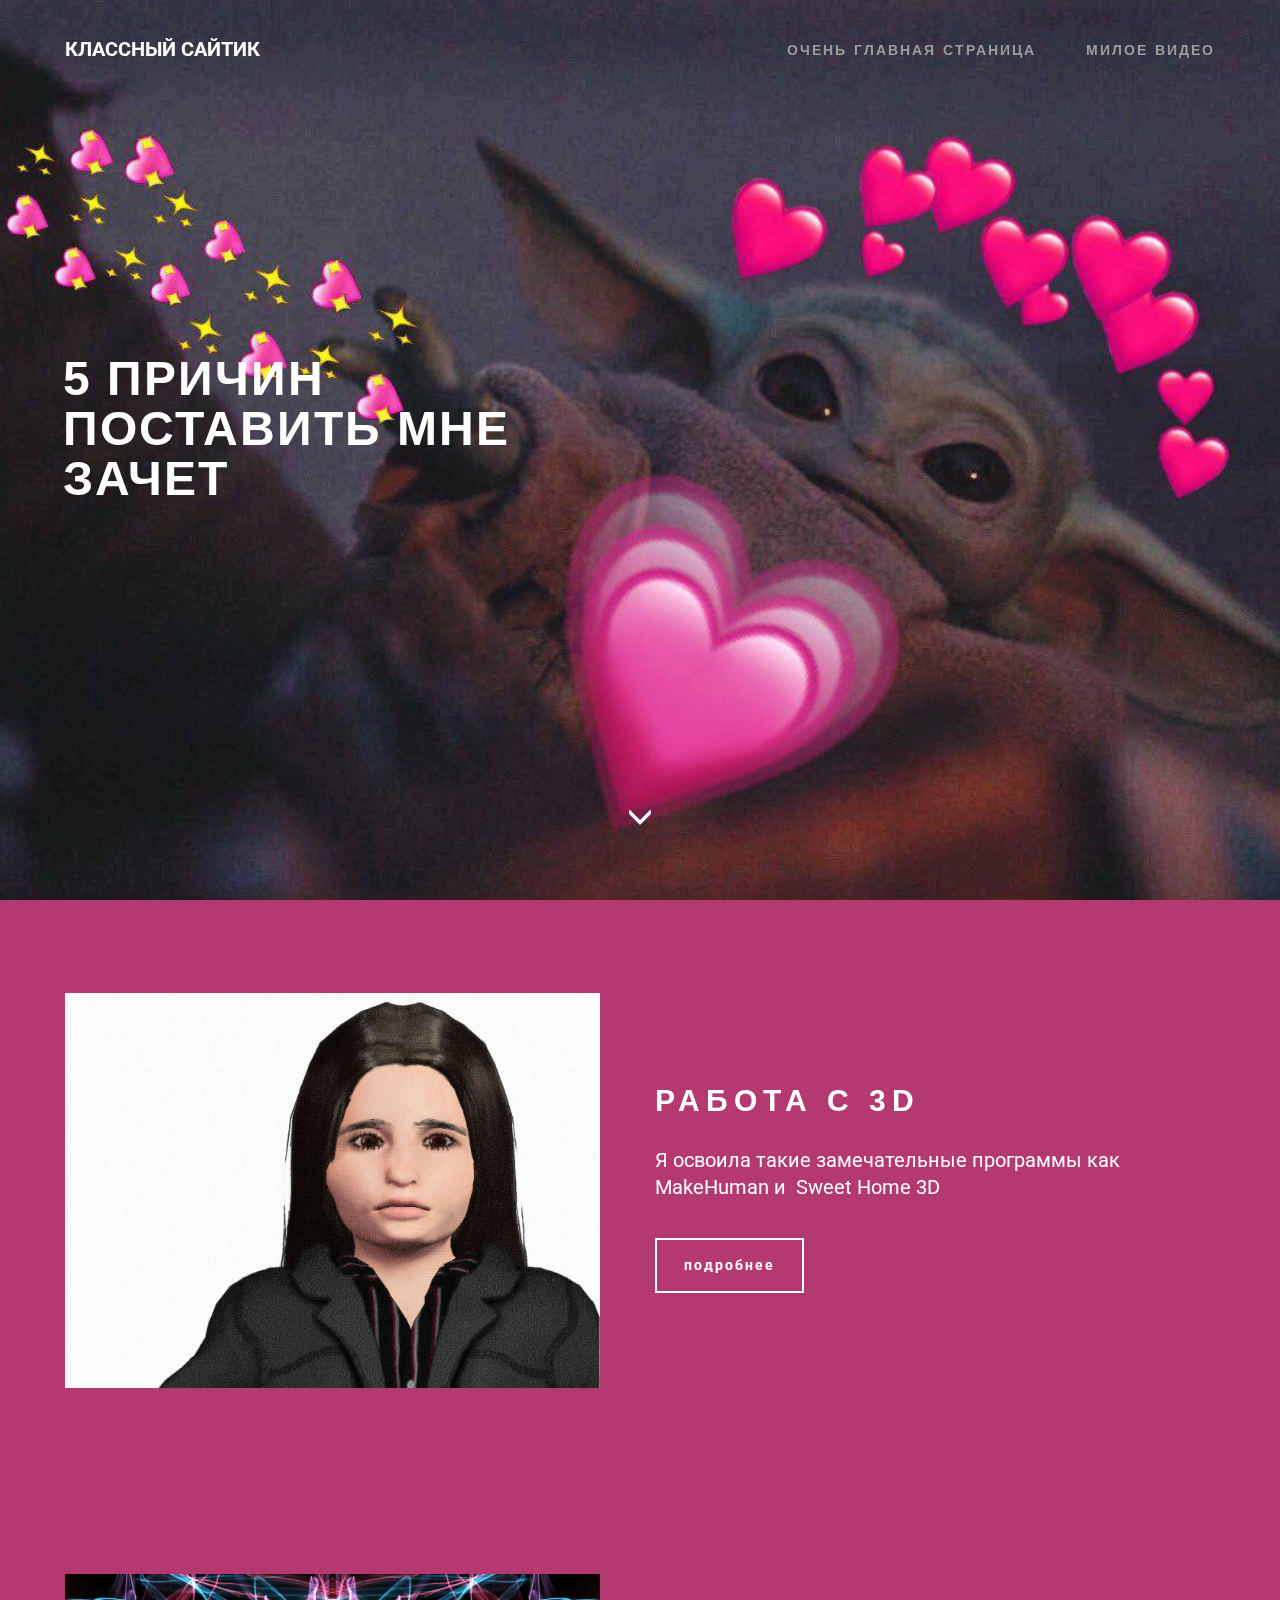
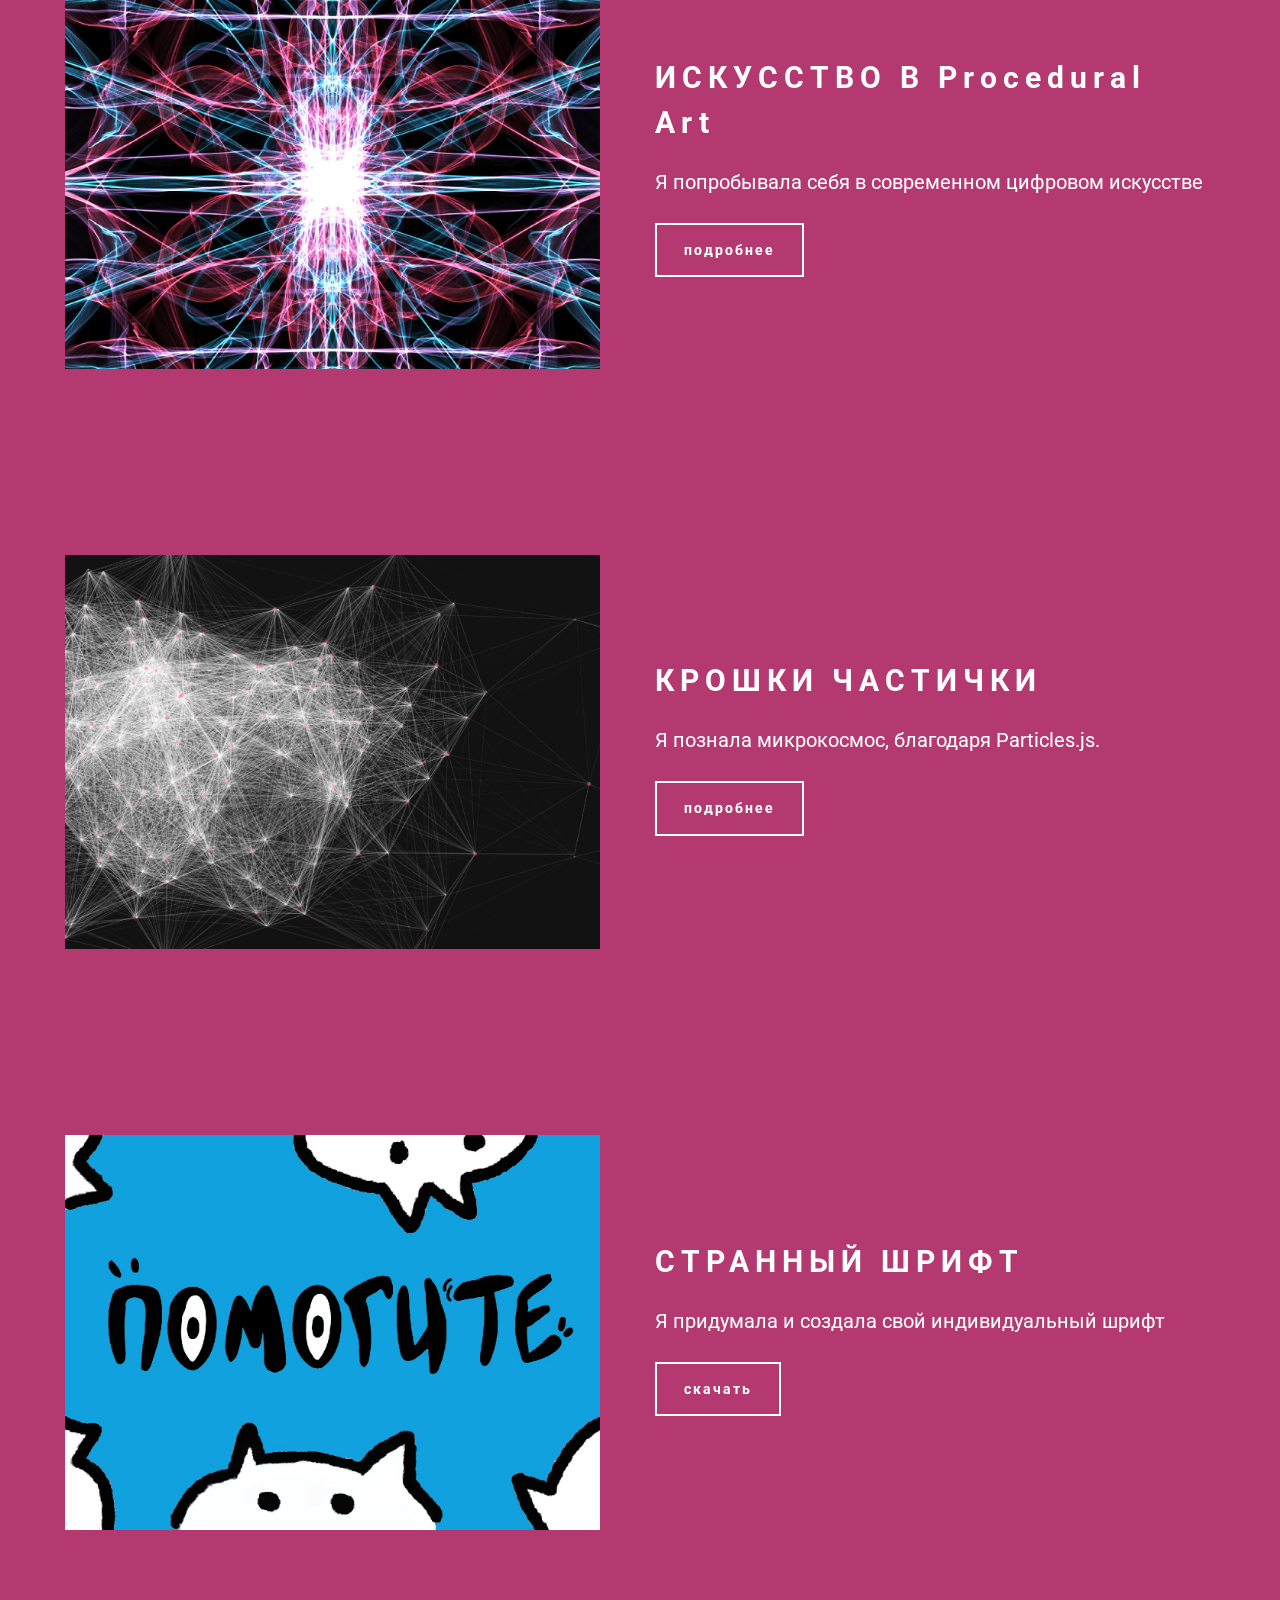
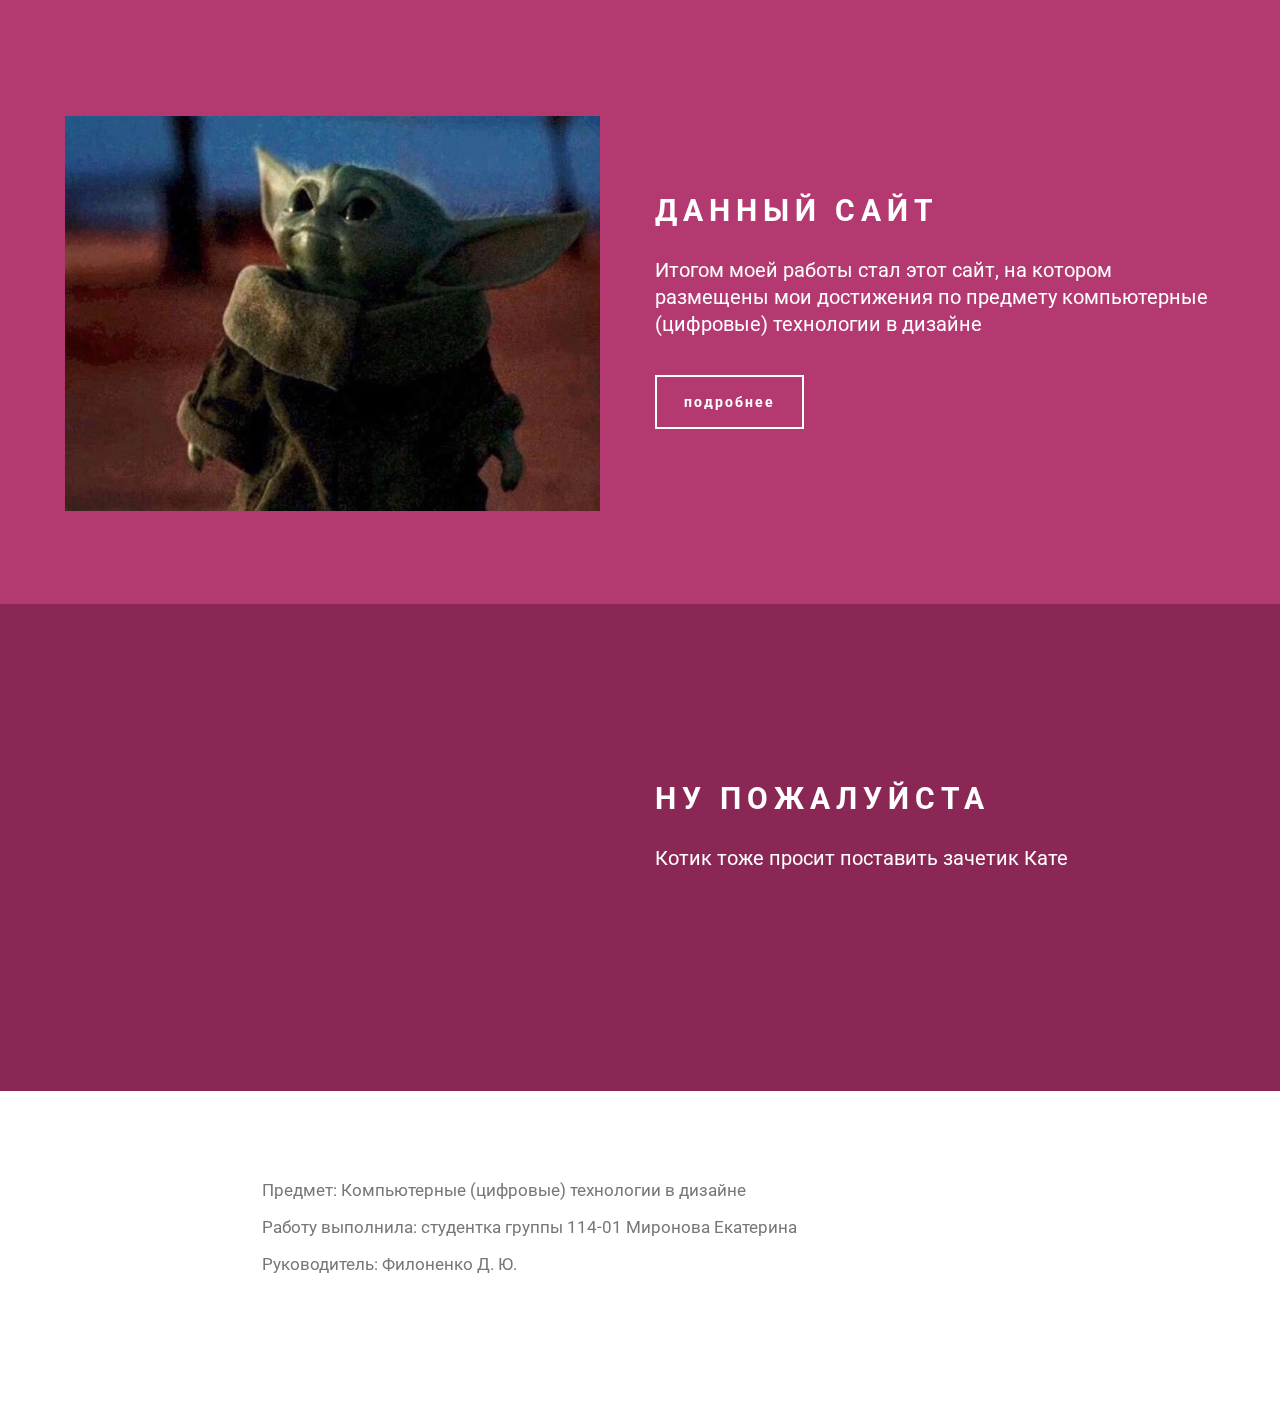
<file: index.html>
<!DOCTYPE html>
<html>
<head>
  <!-- Site made with Mobirise Website Builder v2.9.10, https://mobirise.com -->
  <meta charset="UTF-8">
  <meta http-equiv="X-UA-Compatible" content="IE=edge">
  <meta name="generator" content="Mobirise v2.9.10, mobirise.com">
  <meta name="viewport" content="width=device-width, initial-scale=1">
  <link rel="shortcut icon" href="assets/images/logo.png" type="image/x-icon">
  <meta name="description" content="">
  
  <link rel="stylesheet" href="https://fonts.googleapis.com/css?family=Roboto:700,400&amp;subset=cyrillic,latin,greek,vietnamese">
  <link rel="stylesheet" href="assets/bootstrap/css/bootstrap.min.css">
  <link rel="stylesheet" href="assets/animate.css/animate.min.css">
  <link rel="stylesheet" href="assets/mobirise/css/style.css">
  <link rel="stylesheet" href="assets/mobirise/css/mbr-additional.css" type="text/css">
  
  
  
</head>
<body>
<section class="mbr-navbar mbr-navbar--freeze mbr-navbar--absolute mbr-navbar--transparent mbr-navbar--sticky mbr-navbar--auto-collapse" id="menu-6">
    <div class="mbr-navbar__section mbr-section">
        <div class="mbr-section__container container">
            <div class="mbr-navbar__container">
                <div class="mbr-navbar__column mbr-navbar__column--s mbr-navbar__brand">
                    <span class="mbr-navbar__brand-link mbr-brand mbr-brand--inline">
                        
                        <span class="mbr-brand__name"><a class="mbr-brand__name text-white" href="https://mobirise.com">КЛАССНЫЙ САЙТИК</a></span>
                    </span>
                </div>
                <div class="mbr-navbar__hamburger mbr-hamburger"><span class="mbr-hamburger__line"></span></div>
                <div class="mbr-navbar__column mbr-navbar__menu">
                    <nav class="mbr-navbar__menu-box mbr-navbar__menu-box--inline-right">
                        <div class="mbr-navbar__column"><ul class="mbr-navbar__items mbr-navbar__items--right mbr-buttons mbr-buttons--freeze mbr-buttons--right btn-decorator mbr-buttons--active mbr-buttons--only-links"><li class="mbr-navbar__item"><a class="mbr-buttons__link btn text-gray" href="index.html">ОЧЕНЬ ГЛАВНАЯ СТРАНИЦА</a></li><li class="mbr-navbar__item"><a class="mbr-buttons__link btn text-gray" href="https://www.youtube.com/watch?v=QA-xTkbS6IM">МИЛОЕ ВИДЕО</a></li></ul></div>
                        
                    </nav>
                </div>
            </div>
        </div>
    </div>
</section>

<section class="engine"><a rel="external" href="https://mobirise.com">mobile website generator</a></section><section class="mbr-box mbr-section mbr-section--relative mbr-section--fixed-size mbr-section--full-height mbr-section--bg-adapted mbr-parallax-background mbr-after-navbar" id="header4-2" style="background-image: url(assets/images/cd37a2fb-5a26-4ac8-901f-84e68ef78af7-1920x793-4.jpg);">
    <div class="mbr-box__magnet mbr-box__magnet--sm-padding mbr-box__magnet--center-left">
        
        <div class="mbr-box__container mbr-section__container container">
            <div class="mbr-box mbr-box--stretched"><div class="mbr-box__magnet mbr-box__magnet--center-left">
                <div class="row"><div class=" col-sm-6">
                    <div class="mbr-hero animated fadeInUp">
                        <h1 class="mbr-hero__text">5 ПРИЧИН ПОСТАВИТЬ МНЕ ЗАЧЕТ</h1>
                        
                    </div>
                    
                </div></div>
            </div></div>
        </div>
        <div class="mbr-arrow mbr-arrow--floating text-center">
            <div class="mbr-section__container container">
                <a class="mbr-arrow__link" href="#msg-box4-5"><i class="glyphicon glyphicon-menu-down"></i></a>
            </div>
        </div>
    </div>
</section>

<section class="mbr-section mbr-section--relative" id="msg-box4-5" style="background-color: rgb(180, 57, 113);">
    
    <div class="mbr-section__container mbr-section__container--isolated container">
        <div class="row">
            <div class="mbr-box mbr-box--fixed mbr-box--adapted">
                <div class="mbr-box__magnet mbr-box__magnet--top-right mbr-section__left col-sm-6">
                    <figure class="mbr-figure mbr-figure--adapted mbr-figure--caption-inside-bottom mbr-figure--full-width"><img src="assets/images/1920x1416-58.jpg" class="mbr-figure__img"></figure>
                </div>
                <div class="mbr-box__magnet mbr-class-mbr-box__magnet--center-left col-sm-6 mbr-section__right">
                    <div class="mbr-section__container mbr-section__container--middle">
                        <div class="mbr-header mbr-header--auto-align mbr-header--wysiwyg">
                            <h3 class="mbr-header__text">РАБОТА С 3D</h3>
                            
                        </div>
                    </div>
                    <div class="mbr-section__container mbr-section__container--middle">
                        <div class="mbr-article mbr-article--auto-align mbr-article--wysiwyg"><p>Я освоила такие замечательные программы как MakeHuman и &nbsp;Sweet Home 3D</p></div>
                    </div>
                    <div class="mbr-section__container">
                        <div class="mbr-buttons mbr-buttons--auto-align btn-inverse"><a class="mbr-buttons__btn btn btn-lg btn-default" href="page1.html">подробнее</a>  </div>
                    </div>
                </div>
                
            </div>
        </div>
    </div>
</section>

<section class="mbr-section mbr-section--relative" id="msg-box4-14" style="background-color: rgb(180, 57, 113);">
    
    <div class="mbr-section__container mbr-section__container--isolated container">
        <div class="row">
            <div class="mbr-box mbr-box--fixed mbr-box--adapted">
                <div class="mbr-box__magnet mbr-box__magnet--top-right mbr-section__left col-sm-6">
                    <figure class="mbr-figure mbr-figure--adapted mbr-figure--caption-inside-bottom mbr-figure--full-width"><img src="assets/images/1920x1416-51.jpg" class="mbr-figure__img"></figure>
                </div>
                <div class="mbr-box__magnet mbr-class-mbr-box__magnet--center-left col-sm-6 mbr-section__right">
                    <div class="mbr-section__container mbr-section__container--middle">
                        <div class="mbr-header mbr-header--auto-align mbr-header--wysiwyg">
                            <h3 class="mbr-header__text">ИСКУССТВО В Procedural Art</h3>
                            
                        </div>
                    </div>
                    <div class="mbr-section__container mbr-section__container--middle">
                        <div class="mbr-article mbr-article--auto-align mbr-article--wysiwyg">Я попробывала себя в современном цифровом искусстве&nbsp;</div>
                    </div>
                    <div class="mbr-section__container">
                        <div class="mbr-buttons mbr-buttons--auto-align btn-inverse"><a class="mbr-buttons__btn btn btn-lg btn-default" href="page2.html">подробнее</a></div>
                    </div>
                </div>
                
            </div>
        </div>
    </div>
</section>

<section class="mbr-section mbr-section--relative" id="msg-box4-15" style="background-color: rgb(180, 57, 113);">
    
    <div class="mbr-section__container mbr-section__container--isolated container">
        <div class="row">
            <div class="mbr-box mbr-box--fixed mbr-box--adapted">
                <div class="mbr-box__magnet mbr-box__magnet--top-right mbr-section__left col-sm-6">
                    <figure class="mbr-figure mbr-figure--adapted mbr-figure--caption-inside-bottom mbr-figure--full-width"><img src="assets/images/363-1920x1416-78.jpg" class="mbr-figure__img"></figure>
                </div>
                <div class="mbr-box__magnet mbr-class-mbr-box__magnet--center-left col-sm-6 mbr-section__right">
                    <div class="mbr-section__container mbr-section__container--middle">
                        <div class="mbr-header mbr-header--auto-align mbr-header--wysiwyg">
                            <h3 class="mbr-header__text">КРОШКИ ЧАСТИЧКИ</h3>
                            
                        </div>
                    </div>
                    <div class="mbr-section__container mbr-section__container--middle">
                        <div class="mbr-article mbr-article--auto-align mbr-article--wysiwyg">Я познала микрокосмос, благодаря Particles.js.</div>
                    </div>
                    <div class="mbr-section__container">
                        <div class="mbr-buttons mbr-buttons--auto-align btn-inverse"><a class="mbr-buttons__btn btn btn-lg btn-default" href="https://mobirise.com">подробнее</a></div>
                    </div>
                </div>
                
            </div>
        </div>
    </div>
</section>

<section class="mbr-section mbr-section--relative" id="msg-box4-16" style="background-color: rgb(180, 57, 113);">
    
    <div class="mbr-section__container mbr-section__container--isolated container">
        <div class="row">
            <div class="mbr-box mbr-box--fixed mbr-box--adapted">
                <div class="mbr-box__magnet mbr-box__magnet--top-right mbr-section__left col-sm-6">
                    <figure class="mbr-figure mbr-figure--adapted mbr-figure--caption-inside-bottom mbr-figure--full-width"><img src="assets/images/464-1920x1416-81.jpg" class="mbr-figure__img"></figure>
                </div>
                <div class="mbr-box__magnet mbr-class-mbr-box__magnet--center-left col-sm-6 mbr-section__right">
                    <div class="mbr-section__container mbr-section__container--middle">
                        <div class="mbr-header mbr-header--auto-align mbr-header--wysiwyg">
                            <h3 class="mbr-header__text">СТРАННЫЙ ШРИФТ</h3>
                            
                        </div>
                    </div>
                    <div class="mbr-section__container mbr-section__container--middle">
                        <div class="mbr-article mbr-article--auto-align mbr-article--wysiwyg">Я придумала и создала свой индивидуальный шрифт</div>
                    </div>
                    <div class="mbr-section__container">
                        <div class="mbr-buttons mbr-buttons--auto-align btn-inverse"><a class="mbr-buttons__btn btn btn-lg btn-default" href="https://mobirise.com">скачать</a></div>
                    </div>
                </div>
                
            </div>
        </div>
    </div>
</section>

<section class="mbr-section mbr-section--relative" id="msg-box4-17" style="background-color: rgb(180, 57, 113);">
    
    <div class="mbr-section__container mbr-section__container--isolated container">
        <div class="row">
            <div class="mbr-box mbr-box--fixed mbr-box--adapted">
                <div class="mbr-box__magnet mbr-box__magnet--top-right mbr-section__left col-sm-6">
                    <figure class="mbr-figure mbr-figure--adapted mbr-figure--caption-inside-bottom mbr-figure--full-width"><img src="assets/images/1920x1416-18.jpg" class="mbr-figure__img"></figure>
                </div>
                <div class="mbr-box__magnet mbr-class-mbr-box__magnet--center-left col-sm-6 mbr-section__right">
                    <div class="mbr-section__container mbr-section__container--middle">
                        <div class="mbr-header mbr-header--auto-align mbr-header--wysiwyg">
                            <h3 class="mbr-header__text">ДАННЫЙ САЙТ</h3>
                            
                        </div>
                    </div>
                    <div class="mbr-section__container mbr-section__container--middle">
                        <div class="mbr-article mbr-article--auto-align mbr-article--wysiwyg"><p>Итогом моей работы стал этот сайт, на котором размещены мои достижения по предмету компьютерные (цифровые) технологии в дизайне</p></div>
                    </div>
                    <div class="mbr-section__container">
                        <div class="mbr-buttons mbr-buttons--auto-align btn-inverse"><a class="mbr-buttons__btn btn btn-lg btn-default" href="index.html">подробнее</a></div>
                    </div>
                </div>
                
            </div>
        </div>
    </div>
</section>

<section class="mbr-section mbr-section--relative" id="msg-box5-19" style="background-color: rgb(139, 39, 84);">
    
    <div class="mbr-section__container mbr-section__container--isolated container">
        <div class="row">
            <div class="mbr-box mbr-box--fixed mbr-box--adapted">
                <div class="mbr-box__magnet mbr-box__magnet--top-right mbr-section__left col-sm-6">
                    <figure class="mbr-figure mbr-figure--adapted mbr-figure--caption-inside-bottom mbr-figure--full-width"><iframe class="mbr-embedded-video" src="https://www.youtube.com/embed/QA-xTkbS6IM?rel=0&amp;autoplay=0&amp;loop=0" width="1280" height="720" frameborder="0" allowfullscreen></iframe></figure>
                </div>
                <div class="mbr-box__magnet mbr-class-mbr-box__magnet--center-left col-sm-6 mbr-section__right">
                    <div class="mbr-section__container mbr-section__container--middle">
                        <div class="mbr-header mbr-header--auto-align mbr-header--wysiwyg">
                            <h3 class="mbr-header__text">НУ ПОЖАЛУЙСТА</h3>
                            
                        </div>
                    </div>
                    <div class="mbr-section__container mbr-section__container--middle">
                        <div class="mbr-article mbr-article--auto-align mbr-article--wysiwyg"><p>Котик тоже просит поставить зачетик Кате</p></div>
                    </div>
                    
                </div>
                
            </div>
        </div>
    </div>
</section>

<section class="mbr-section" id="content1-20">
    <div class="mbr-section__container container mbr-section__container--isolated">
        <div class="row">
            <div class="mbr-article mbr-article--wysiwyg col-sm-8 col-sm-offset-2"><p>Предмет: Компьютерные (цифровые) технологии в дизайне</p><p>Работу выполнила: студентка группы 114-01 Миронова Екатерина&nbsp;</p><p>Руководитель: Филоненко Д. Ю.</p><p><br></p></div>
        </div>
    </div>
</section>


  <script src="assets/web/assets/jquery/jquery.min.js"></script>
  <script src="assets/bootstrap/js/bootstrap.min.js"></script>
  <script src="assets/smooth-scroll/SmoothScroll.js"></script>
  <script src="assets/jarallax/jarallax.js"></script>
  <script src="assets/mobirise/js/script.js"></script>
  
  
</body>
</html>
</file>
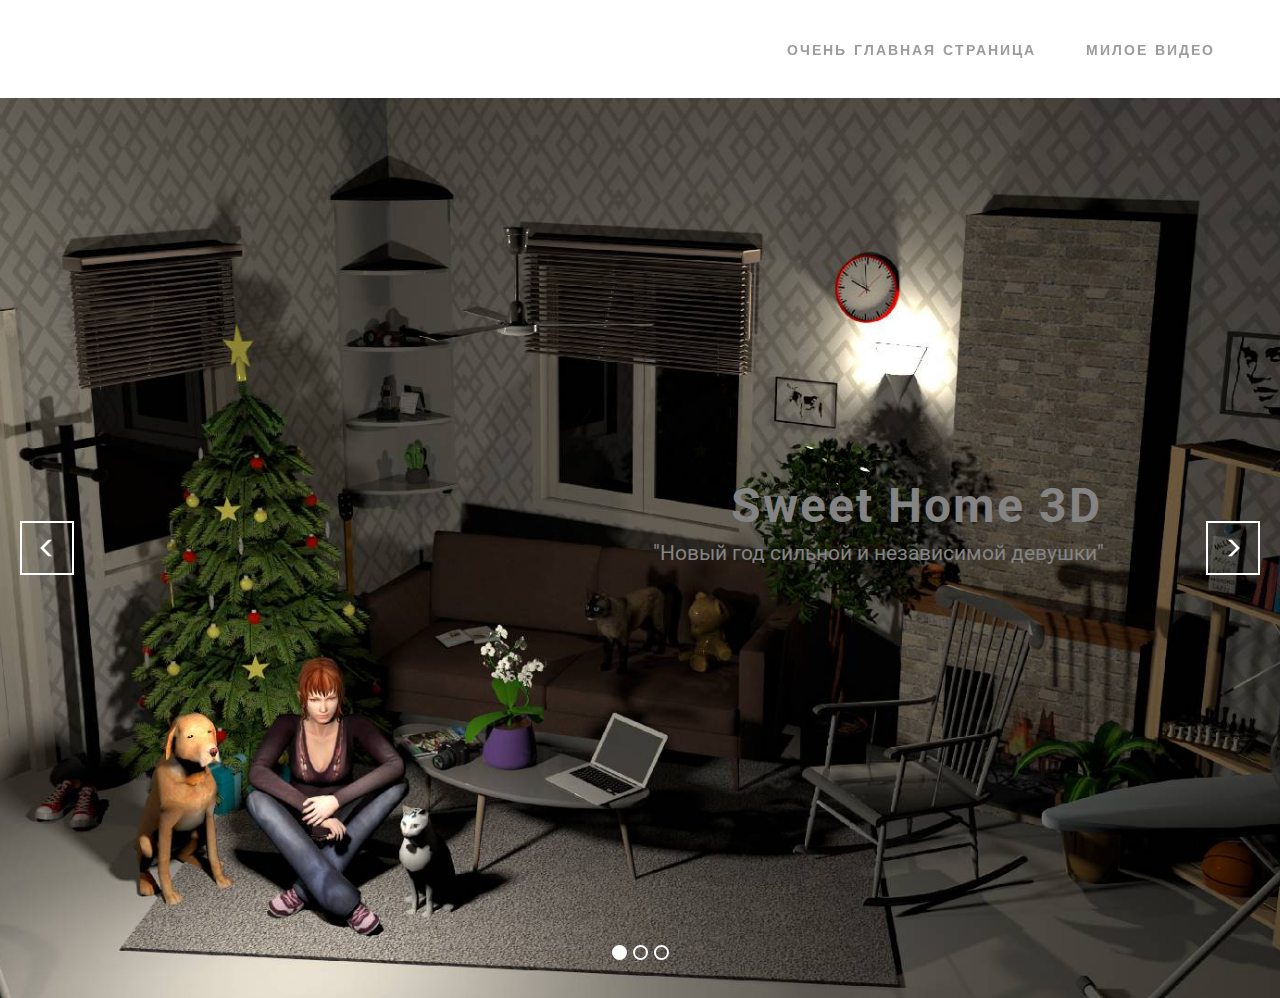
<file: page1.html>
<!DOCTYPE html>
<html>
<head>
  <!-- Site made with Mobirise Website Builder v2.9.10, https://mobirise.com -->
  <meta charset="UTF-8">
  <meta http-equiv="X-UA-Compatible" content="IE=edge">
  <meta name="generator" content="Mobirise v2.9.10, mobirise.com">
  <meta name="viewport" content="width=device-width, initial-scale=1">
  <link rel="shortcut icon" href="assets/images/logo.png" type="image/x-icon">
  <meta name="description" content="">
  
  <link rel="stylesheet" href="https://fonts.googleapis.com/css?family=Roboto:700,400&amp;subset=cyrillic,latin,greek,vietnamese">
  <link rel="stylesheet" href="assets/bootstrap/css/bootstrap.min.css">
  <link rel="stylesheet" href="assets/mobirise/css/style.css">
  <link rel="stylesheet" href="assets/mobirise-slider/style.css">
  <link rel="stylesheet" href="assets/mobirise/css/mbr-additional.css" type="text/css">
  
  
  
</head>
<body>
<section class="mbr-navbar mbr-navbar--freeze mbr-navbar--absolute mbr-navbar--transparent mbr-navbar--sticky mbr-navbar--auto-collapse" id="menu-6">
    <div class="mbr-navbar__section mbr-section">
        <div class="mbr-section__container container">
            <div class="mbr-navbar__container">
                <div class="mbr-navbar__column mbr-navbar__column--s mbr-navbar__brand">
                    <span class="mbr-navbar__brand-link mbr-brand mbr-brand--inline">
                        
                        <span class="mbr-brand__name"><a class="mbr-brand__name text-white" href="https://mobirise.com">КЛАССНЫЙ САЙТИК</a></span>
                    </span>
                </div>
                <div class="mbr-navbar__hamburger mbr-hamburger"><span class="mbr-hamburger__line"></span></div>
                <div class="mbr-navbar__column mbr-navbar__menu">
                    <nav class="mbr-navbar__menu-box mbr-navbar__menu-box--inline-right">
                        <div class="mbr-navbar__column"><ul class="mbr-navbar__items mbr-navbar__items--right mbr-buttons mbr-buttons--freeze mbr-buttons--right btn-decorator mbr-buttons--active mbr-buttons--only-links"><li class="mbr-navbar__item"><a class="mbr-buttons__link btn text-gray" href="index.html">ОЧЕНЬ ГЛАВНАЯ СТРАНИЦА</a></li><li class="mbr-navbar__item"><a class="mbr-buttons__link btn text-gray" href="https://www.youtube.com/watch?v=QA-xTkbS6IM">МИЛОЕ ВИДЕО</a></li></ul></div>
                        
                    </nav>
                </div>
            </div>
        </div>
    </div>
</section>

<section class="engine"><a rel="external" href="https://mobirise.com">website generator</a></section><section class="mbr-slider mbr-section mbr-section--no-padding carousel slide mbr-after-navbar" data-ride="carousel" data-wrap="true" data-interval="5000" id="slider-21" style="background-color: rgb(255, 255, 255);">
    <div class="mbr-section__container">
        <div>
            <ol class="carousel-indicators">
                <li data-app-prevent-settings="" data-target="#slider-21" class="active" data-slide-to="0"></li><li data-app-prevent-settings="" data-target="#slider-21" data-slide-to="1"></li><li data-app-prevent-settings="" data-target="#slider-21" data-slide-to="2"></li>
            </ol>
            <div class="carousel-inner" role="listbox">
                <div class="mbr-box mbr-section mbr-section--relative mbr-section--fixed-size mbr-section--bg-adapted item dark center mbr-section--full-height active" style="background-image: url(assets/images/45646-4365x2122-20.jpg);">
                    <div class="mbr-box__magnet mbr-box__magnet--center-right mbr-box__magnet--sm-padding">
                                            
                        <div class=" container">
                            
                            <div class="row">
                                <div class=" col-md-6 col-md-offset-5">  

                                <div class="mbr-hero">
                                    <h1 class="mbr-hero__text">Sweet Home 3D</h1>

                                    <p class="mbr-hero__subtext">"Новый год сильной и независимой девушки"</p>
                                </div>
                                
                                </div>
                            </div>
                        </div>
                    </div>
                </div><div class="mbr-box mbr-section mbr-section--relative mbr-section--fixed-size mbr-section--bg-adapted item dark center mbr-section--full-height" style="background-image: url(assets/images/5636-4365x2122-28.jpg);">
                    <div class="mbr-box__magnet mbr-box__magnet--center-center mbr-box__magnet--sm-padding">
                                            
                        <div class=" container">
                            
                            <div class="row">
                                <div class=" col-md-8 col-md-offset-2">  

                                <div class="mbr-hero">
                                    <h1 class="mbr-hero__text">MakeHuman</h1>

                                    <p class="mbr-hero__subtext">"Взгрустнулось в детском саду"</p>
                                </div>
                                
                                </div>
                            </div>
                        </div>
                    </div>
                </div><div class="mbr-box mbr-section mbr-section--relative mbr-section--fixed-size mbr-section--bg-adapted item dark center mbr-section--full-height" style="background-image: url(assets/images/335-4365x2122-40.jpg);">
                    <div class="mbr-box__magnet mbr-box__magnet--center-center mbr-box__magnet--sm-padding">
                                            
                        <div class=" container">
                            
                            <div class="row">
                                <div class=" col-md-8 col-md-offset-2">  

                                <div class="mbr-hero">
                                    <h1 class="mbr-hero__text">Живописное оформление 3D</h1>

                                    <p class="mbr-hero__subtext">"Отголоски Сайлент Хилла"</p>
                                </div>
                                
                                </div>
                            </div>
                        </div>
                    </div>
                </div>
            </div>
            
            <a data-app-prevent-settings="" class="left carousel-control" role="button" data-slide="prev" href="#slider-21">
                <span class="glyphicon glyphicon-menu-left" aria-hidden="true"></span>
                <span class="sr-only">Previous</span>
            </a>
            <a data-app-prevent-settings="" class="right carousel-control" role="button" data-slide="next" href="#slider-21">
                <span class="glyphicon glyphicon-menu-right" aria-hidden="true"></span>
                <span class="sr-only">Next</span>
            </a>
        </div>
    </div>
</section>


  <script src="assets/web/assets/jquery/jquery.min.js"></script>
  <script src="assets/bootstrap/js/bootstrap.min.js"></script>
  <script src="assets/smooth-scroll/SmoothScroll.js"></script>
  <script src="assets/bootstrap-carousel-swipe/bootstrap-carousel-swipe.js"></script>
  <script src="assets/mobirise/js/script.js"></script>
  
  
</body>
</html>
</file>
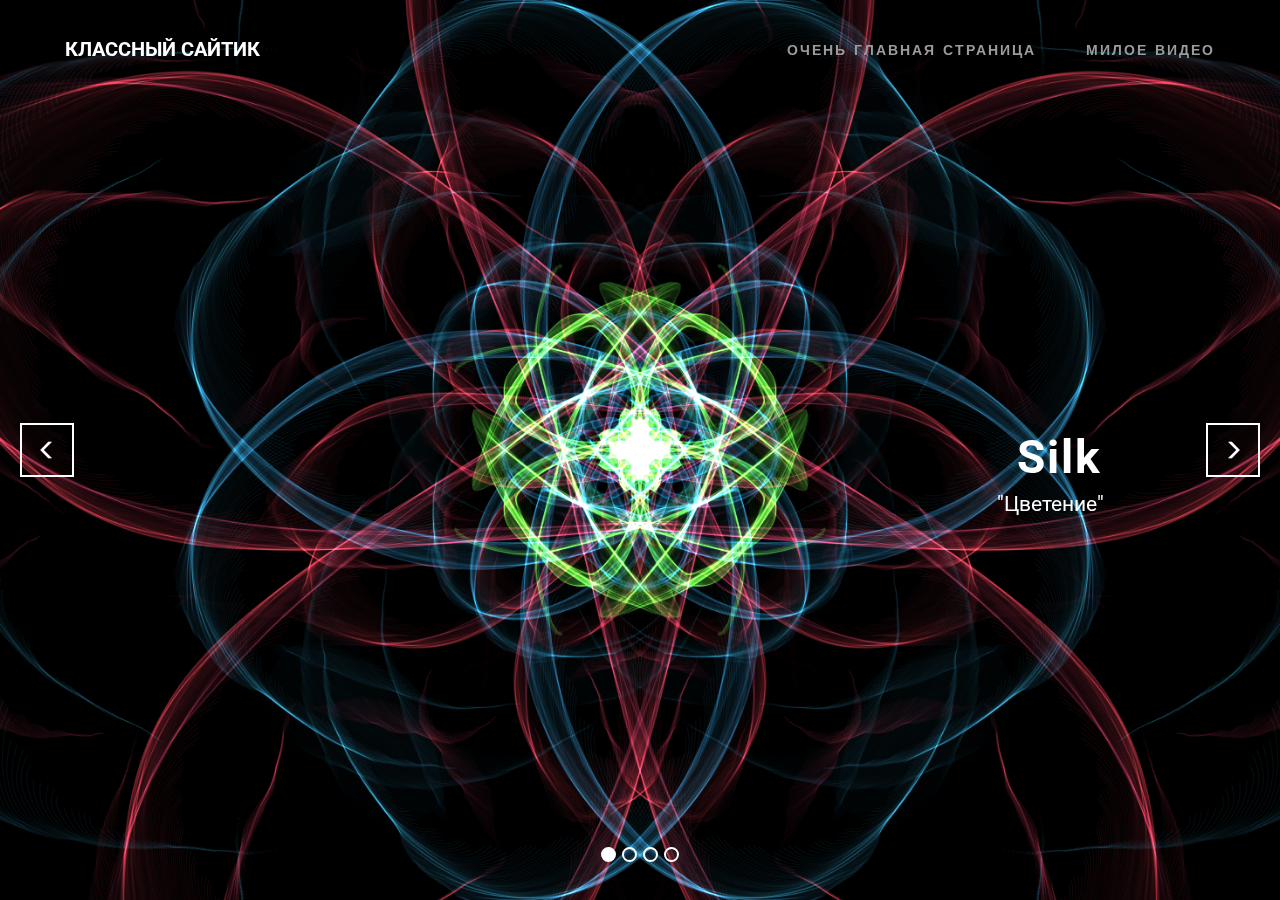
<file: page2.html>
<!DOCTYPE html>
<html>
<head>
  <!-- Site made with Mobirise Website Builder v2.9.10, https://mobirise.com -->
  <meta charset="UTF-8">
  <meta http-equiv="X-UA-Compatible" content="IE=edge">
  <meta name="generator" content="Mobirise v2.9.10, mobirise.com">
  <meta name="viewport" content="width=device-width, initial-scale=1">
  <link rel="shortcut icon" href="assets/images/logo.png" type="image/x-icon">
  <meta name="description" content="">
  
  <link rel="stylesheet" href="https://fonts.googleapis.com/css?family=Roboto:700,400&amp;subset=cyrillic,latin,greek,vietnamese">
  <link rel="stylesheet" href="assets/bootstrap/css/bootstrap.min.css">
  <link rel="stylesheet" href="assets/mobirise/css/style.css">
  <link rel="stylesheet" href="assets/mobirise-slider/style.css">
  <link rel="stylesheet" href="assets/mobirise/css/mbr-additional.css" type="text/css">
  
  
  
</head>
<body>
<section class="mbr-navbar mbr-navbar--freeze mbr-navbar--absolute mbr-navbar--transparent mbr-navbar--sticky mbr-navbar--auto-collapse" id="menu-6">
    <div class="mbr-navbar__section mbr-section">
        <div class="mbr-section__container container">
            <div class="mbr-navbar__container">
                <div class="mbr-navbar__column mbr-navbar__column--s mbr-navbar__brand">
                    <span class="mbr-navbar__brand-link mbr-brand mbr-brand--inline">
                        
                        <span class="mbr-brand__name"><a class="mbr-brand__name text-white" href="https://mobirise.com">КЛАССНЫЙ САЙТИК</a></span>
                    </span>
                </div>
                <div class="mbr-navbar__hamburger mbr-hamburger"><span class="mbr-hamburger__line"></span></div>
                <div class="mbr-navbar__column mbr-navbar__menu">
                    <nav class="mbr-navbar__menu-box mbr-navbar__menu-box--inline-right">
                        <div class="mbr-navbar__column"><ul class="mbr-navbar__items mbr-navbar__items--right mbr-buttons mbr-buttons--freeze mbr-buttons--right btn-decorator mbr-buttons--active mbr-buttons--only-links"><li class="mbr-navbar__item"><a class="mbr-buttons__link btn text-gray" href="index.html">ОЧЕНЬ ГЛАВНАЯ СТРАНИЦА</a></li><li class="mbr-navbar__item"><a class="mbr-buttons__link btn text-gray" href="https://www.youtube.com/watch?v=QA-xTkbS6IM">МИЛОЕ ВИДЕО</a></li></ul></div>
                        
                    </nav>
                </div>
            </div>
        </div>
    </div>
</section>

<section class="engine"><a rel="external" href="https://mobirise.com">web design software</a></section><section class="mbr-slider mbr-section mbr-section--no-padding carousel slide" data-ride="carousel" data-wrap="true" data-interval="5000" id="slider-22" style="background-color: rgb(255, 255, 255);">
    <div class="mbr-section__container">
        <div>
            <ol class="carousel-indicators">
                <li data-app-prevent-settings="" data-target="#slider-22" data-slide-to="0" class="active"></li><li data-app-prevent-settings="" data-target="#slider-22" data-slide-to="1"></li><li data-app-prevent-settings="" data-target="#slider-22" class="" data-slide-to="2"></li><li data-app-prevent-settings="" data-target="#slider-22" data-slide-to="3"></li>
            </ol>
            <div class="carousel-inner" role="listbox">
                <div class="mbr-box mbr-section mbr-section--relative mbr-section--fixed-size mbr-section--bg-adapted item dark center mbr-section--full-height active" style="background-image: url(assets/images/5678-1920x1031-82.png);">
                    <div class="mbr-box__magnet mbr-box__magnet--center-right mbr-box__magnet--sm-padding mbr-after-navbar">
                                            
                        <div class=" container">
                            
                            <div class="row">
                                <div class=" col-md-6 col-md-offset-5">  

                                <div class="mbr-hero">
                                    <h1 class="mbr-hero__text">Silk</h1>

                                    <p class="mbr-hero__subtext">"Цветение"</p>
                                </div>
                                
                                </div>
                            </div>
                        </div>
                    </div>
                </div><div class="mbr-box mbr-section mbr-section--relative mbr-section--fixed-size mbr-section--bg-adapted item dark center mbr-section--full-height" style="background-image: url(assets/images/765-1920x1031-9.png);">
                    <div class="mbr-box__magnet mbr-box__magnet--center-right mbr-box__magnet--sm-padding mbr-after-navbar">
                                            
                        <div class=" container">
                            
                            <div class="row">
                                <div class=" col-md-6 col-md-offset-5">  

                                <div class="mbr-hero">
                                    <h1 class="mbr-hero__text">Silk</h1>

                                    <p class="mbr-hero__subtext">"Кровавый плод"</p>
                                </div>
                                
                                </div>
                            </div>
                        </div>
                    </div>
                </div><div class="mbr-box mbr-section mbr-section--relative mbr-section--fixed-size mbr-section--bg-adapted item dark center mbr-section--full-height" style="background-image: url(assets/images/35-1802x889-88.png);">
                    <div class="mbr-box__magnet mbr-box__magnet--center-right mbr-box__magnet--sm-padding mbr-after-navbar">
                                            
                        <div class=" container">
                            
                            <div class="row">
                                <div class=" col-md-6 col-md-offset-5">  

                                <div class="mbr-hero">
                                    <h1 class="mbr-hero__text">Silk</h1>

                                    <p class="mbr-hero__subtext">"Индиго"</p>
                                </div>
                                
                                </div>
                            </div>
                        </div>
                    </div>
                </div><div class="mbr-box mbr-section mbr-section--relative mbr-section--fixed-size mbr-section--bg-adapted item dark center mbr-section--full-height" style="background-image: url(assets/images/343-4365x2122-14.jpg);">
                    <div class="mbr-box__magnet mbr-box__magnet--center-center mbr-box__magnet--sm-padding mbr-after-navbar">
                                            
                        <div class=" container">
                            
                            <div class="row">
                                <div class=" col-md-8 col-md-offset-2">  

                                <div class="mbr-hero">
                                    <h1 class="mbr-hero__text">Chromata</h1>

                                    <p class="mbr-hero__subtext">"Мультяшный трип"</p>
                                </div>
                                
                                </div>
                            </div>
                        </div>
                    </div>
                </div>
            </div>
            
            <a data-app-prevent-settings="" class="left carousel-control" role="button" data-slide="prev" href="#slider-22">
                <span class="glyphicon glyphicon-menu-left" aria-hidden="true"></span>
                <span class="sr-only">Previous</span>
            </a>
            <a data-app-prevent-settings="" class="right carousel-control" role="button" data-slide="next" href="#slider-22">
                <span class="glyphicon glyphicon-menu-right" aria-hidden="true"></span>
                <span class="sr-only">Next</span>
            </a>
        </div>
    </div>
</section>


  <script src="assets/web/assets/jquery/jquery.min.js"></script>
  <script src="assets/bootstrap/js/bootstrap.min.js"></script>
  <script src="assets/smooth-scroll/SmoothScroll.js"></script>
  <script src="assets/bootstrap-carousel-swipe/bootstrap-carousel-swipe.js"></script>
  <script src="assets/mobirise/js/script.js"></script>
  
  
</body>
</html>
</file>
<file: assets/mobirise/css/mbr-additional.css>
@import url(https://fonts.googleapis.com/css?family=Oswald:400,300,700);
@import url(https://fonts.googleapis.com/css?family=Arimo:400,700);




#header4-2 SPAN {
  font-family: 'Oswald', sans-serif;
}
#header4-2 H1 {
  font-family: 'Arimo', sans-serif;
  text-align: left;
  font-size: 48px;
}
#msg-box4-5 .mbr-header__text {
  color: #ffffff;
  font-family: 'Arimo', sans-serif;
  text-align: left;
  font-size: 30px;
}
#msg-box4-5 .mbr-header__subtext {
  color: #ffffff;
}
#msg-box4-5 .mbr-article {
  color: #ffffff;
}
#msg-box4-5 .mbr-article P {
  font-size: 20px;
}
#menu-6 .mbr-brand__name {
  font-size: 16px;
}
#menu-6.mbr-navbar--stuck .mbr-navbar__section {
  background: #b43971;
}
#menu-6 .mbr-navbar__hamburger {
  color: #b43971;
}
#menu-6 .mbr-navbar__items a {
  font-family: 'Arimo', sans-serif;
  font-size: 14px;
}
#menu-6 .mbr-brand__name a {
  font-size: 20px;
}
#msg-box4-14 .mbr-header__text {
  color: #ffffff;
  font-size: 30px;
}
#msg-box4-14 .mbr-header__subtext {
  color: #ffffff;
}
#msg-box4-14 .mbr-article {
  color: #ffffff;
  font-size: 20px;
}
#msg-box4-15 .mbr-header__text {
  color: #ffffff;
  font-size: 30px;
}
#msg-box4-15 .mbr-header__subtext {
  color: #ffffff;
}
#msg-box4-15 .mbr-article {
  color: #ffffff;
  font-size: 20px;
}
#msg-box4-16 .mbr-header__text {
  color: #ffffff;
  font-size: 30px;
}
#msg-box4-16 .mbr-header__subtext {
  color: #ffffff;
}
#msg-box4-16 .mbr-article {
  color: #ffffff;
  font-size: 20px;
}
#msg-box4-17 .mbr-header__text {
  color: #ffffff;
  font-size: 30px;
}
#msg-box4-17 .mbr-header__subtext {
  color: #ffffff;
}
#msg-box4-17 .mbr-article {
  color: #ffffff;
}
#msg-box4-17 .mbr-article P {
  font-size: 20px;
}
#msg-box5-19 .mbr-header__text {
  color: #ffffff;
  font-size: 30px;
}
#msg-box5-19 .mbr-header__subtext {
  color: #ffffff;
}
#msg-box5-19 .mbr-article {
  color: #ffffff;
}
#msg-box5-19 .mbr-article P {
  font-size: 20px;
}

#menu-6 .mbr-brand__name {
  font-size: 16px;
}
#menu-6.mbr-navbar--stuck .mbr-navbar__section {
  background: #b43971;
}
#menu-6 .mbr-navbar__hamburger {
  color: #b43971;
}
#menu-6 .mbr-navbar__items a {
  font-family: 'Arimo', sans-serif;
  font-size: 14px;
}
#menu-6 .mbr-brand__name a {
  font-size: 20px;
}
#slider-21 P {
  color: #848484;
  text-align: right;
}
#slider-21 H1 {
  color: #848484;
  font-size: 48px;
  text-align: right;
}

#menu-6 .mbr-brand__name {
  font-size: 16px;
}
#menu-6.mbr-navbar--stuck .mbr-navbar__section {
  background: #b43971;
}
#menu-6 .mbr-navbar__hamburger {
  color: #b43971;
}
#menu-6 .mbr-navbar__items a {
  font-family: 'Arimo', sans-serif;
  font-size: 14px;
}
#menu-6 .mbr-brand__name a {
  font-size: 20px;
}
</file>
<file: assets/mobirise-slider/style.css>
/*-------

   Slider

-------*/
.mbr-slider .carousel-inner > .active,
.mbr-slider .carousel-inner > .next,
.mbr-slider .carousel-inner > .prev {
	display: table;
}
.mbr-slider .carousel-control {
    background-image: none;
    width: 54px;
    height: 54px;
    top: 50%;
    margin-top: -27px;
    line-height: 54px;
    border: 2px solid #fff;
    opacity: 1;
    text-shadow: none;
    z-index: 5;
    -webkit-transition: all 0.2s ease-in-out 0s;
    -o-transition: all 0.2s ease-in-out 0s;
    transition: all 0.2s ease-in-out 0s;
}
.mbr-slider .carousel-control.left {
	margin-left: 20px;
}
.mbr-slider .carousel-control.right {
	margin-right: 20px;
}
.mbr-slider .carousel-control:hover {
	background: #fff;
	color: #000;
}
.mbr-slider .carousel-indicators {
    bottom: 20px;
}
.mbr-slider .carousel-indicators li,
.mbr-slider .carousel-indicators .active {
    width: 15px;
    height: 15px;
    margin: 3px;
    border: 2px solid #ffffff;
}

@media (max-width: 767px) {
    .mbr-slider .carousel-control {
        top: auto;
        bottom: 20px;
    }
}
.mbr-slider .mbr-overlay {
    z-index: 0;
    opacity:0.5;
}
/* boxed model */
.mbr-slider > .boxed-slider {
    position: relative;
    padding: 93px 0;
}
.mbr-slider > .container .carousel-indicators {
    margin-bottom: 93px;
}
@media (max-width: 767px) {
    .mbr-slider > .container .carousel-control {
        margin-bottom: 93px;
    }
}
.mbr-slider > .container img {
    width: 100%;
}
.mbr-slider > .container img + .row {
    position: absolute;
    top: 50%;
    left: 0;
    right: 0;
    margin-left: 0;
    margin-right: 0;
    -webkit-transform: translateY(-50%);
    -moz-transform: translateY(-50%);
    transform: translateY(-50%);
}
.mbr-slider .mbr-section {
    padding-left: 0;
    padding-right: 0;
}

/* article layout */
.mbr-slider .article-slider > div {
    padding-left: 0;
    padding-right: 0;
}
.mbr-slider > .container.article-slider .carousel-indicators {
    margin-bottom: 0;
}
</file>
<file: assets/mobirise/css/style.css>
.is-builder .animated {
  -webkit-animation-name: none !important;
  animation-name: none !important;
}
html {
  position: relative;
  min-height: 100%;
}
.mbr-embedded-video {
  position: relative;
}
.mbr-background-video,
.mbr-background-video-preview {
  bottom: 0;
  left: 0;
  overflow: hidden;
  position: absolute;
  right: 0;
  top: 0;
}
.mbr-parallax-background,
.mbr-background {
  background-attachment: fixed !important;
  background-position: 50% 0;
  background-repeat: no-repeat;
  background-size: cover !important;
}
.mbr-hidden-scrollbar .mbr-parallax-background {
  background-size: auto 130%;
}
.mobile .mbr-parallax-background {
  background-attachment: scroll !important;
}
.mbr-background {
  background-attachment: scroll !important;
}
.mbr-navbar {
  position: relative;
  width: 100%;
}
.mbr-navbar:before {
  content: "";
  display: block;
}
.mbr-navbar__brand-link:after,
.mbr-navbar__brand-img {
  max-height: 74px;
}
.mbr-navbar:before,
.mbr-navbar__container {
  height: 98px;
}
.mbr-navbar--ss .mbr-navbar__brand-link:after,
.mbr-navbar--ss .mbr-navbar__brand-img {
  height: 74px;
}
.mbr-navbar--ss:before,
.mbr-navbar--ss .mbr-navbar__container {
  height: 98px;
}
.mbr-navbar--xs .mbr-navbar__brand-link:after,
.mbr-navbar--xs .mbr-navbar__brand-img {
  height: 32px;
}
.mbr-navbar--xs:before,
.mbr-navbar--xs .mbr-navbar__container {
  height: 56px;
}
.mbr-navbar--s .mbr-navbar__brand-link:after,
.mbr-navbar--s .mbr-navbar__brand-img {
  height: 48px;
}
.mbr-navbar--s:before,
.mbr-navbar--s .mbr-navbar__container {
  height: 72px;
}
.mbr-navbar--m .mbr-navbar__brand-link:after,
.mbr-navbar--m .mbr-navbar__brand-img {
  height: 64px;
}
.mbr-navbar--m:before,
.mbr-navbar--m .mbr-navbar__container {
  height: 88px;
}
.mbr-navbar--l .mbr-navbar__brand-link:after,
.mbr-navbar--l .mbr-navbar__brand-img {
  height: 96px;
}
.mbr-navbar--l:before,
.mbr-navbar--l .mbr-navbar__container {
  height: 120px;
}
.mbr-navbar--xl .mbr-navbar__brand-link:after,
.mbr-navbar--xl .mbr-navbar__brand-img {
  height: 128px;
}
.mbr-navbar--xl:before,
.mbr-navbar--xl .mbr-navbar__container {
  height: 152px;
}
.mbr-navbar--short .mbr-navbar__brand-link:after,
.mbr-navbar--short .mbr-navbar__brand-img {
  height: 40px;
}
.mbr-navbar--short:before,
.mbr-navbar--short .mbr-navbar__container {
  height: 64px;
}
.mbr-navbar--short .mbr-navbar__container {
  padding: 12px 0;
}
@media (max-width: 767px) {
  .mbr-navbar--short .mbr-navbar__brand-link:after,
  .mbr-navbar--short .mbr-navbar__brand-img {
    height: 31px;
  }
  .mbr-navbar--short:before,
  .mbr-navbar--short .mbr-navbar__container {
    height: 45px;
  }
  .mbr-navbar--short .mbr-navbar__container {
    padding: 7px 0;
  }
}
.mbr-navbar__brand-img {
  position: relative;
}
.mbr-navbar__brand-img,
.mbr-navbar__container,
.mbr-navbar__section {
  -webkit-transition: all 300ms ease-in-out 0s;
  -o-transition: all 300ms ease-in-out 0s;
  transition: all 300ms ease-in-out 0s;
}
.mbr-navbar__section {
  background: #2c2c2c;
  height: auto;
  position: absolute;
  top: 0;
  width: 100%;
  z-index: 1000;
}
.mbr-navbar__container {
  display: table;
  padding: 12px 0;
  width: 100%;
}
.mbr-navbar__menu-box {
  display: table;
  width: 100%;
}
.mbr-navbar__menu-box--inline-left,
.mbr-navbar__menu-box--inline-center,
.mbr-navbar__menu-box--inline-right {
  display: block;
  text-align: left;
}
.mbr-navbar__menu-box--inline-center {
  text-align: center;
}
.mbr-navbar__menu-box--inline-right {
  text-align: right;
}
.mbr-navbar__column {
  display: table-cell;
  vertical-align: middle;
}
.mbr-navbar__column--xxs {
  width: 1%;
}
.mbr-navbar__column--xs {
  width: 10%;
}
.mbr-navbar__column--s {
  width: 20%;
}
.mbr-navbar__column--m {
  width: 30%;
}
.mbr-navbar__column--l {
  width: 40%;
}
.mbr-navbar__column--xl {
  width: 50%;
}
.mbr-navbar__menu-box--inline-left .mbr-navbar__column,
.mbr-navbar__menu-box--inline-center .mbr-navbar__column,
.mbr-navbar__menu-box--inline-right .mbr-navbar__column {
  display: inline-block;
}
.mbr-navbar__items {
  float: left;
  padding-left: 0px;
  position: relative;
  left: -20px;
}
.mbr-navbar__items--right {
  float: right;
  left: 0;
}
.mbr-navbar__item {
  display: block;
  float: left;
  position: relative;
}
.mbr-navbar__hamburger {
  display: none;
  margin-top: -11px;
  position: absolute;
  right: 0;
  top: 50%;
  z-index: 10000;
}
.mbr-navbar--collapsed .mbr-navbar__container {
  position: relative;
}
.mbr-navbar--collapsed .mbr-navbar__column {
  display: block;
  width: 100%;
}
.mbr-navbar--collapsed .mbr-navbar__items--right {
  padding-top: 13px;
}
.mbr-navbar--collapsed .mbr-navbar__menu {
  background: rgba(0, 0, 0, 0.9);
  display: none;
  height: 100%;
  left: 0;
  position: fixed;
  top: 0;
  width: 100%;
  z-index: 9999;
}
.mbr-navbar--collapsed .mbr-navbar__menu-box {
  display: table-cell;
  vertical-align: middle;
}
.mbr-navbar--collapsed .mbr-navbar__items {
  float: none;
}
.mbr-navbar--collapsed .mbr-navbar__item {
  float: none;
}
.mbr-navbar--collapsed .mbr-navbar__hamburger {
  display: block;
}
.mbr-navbar--collapsed.mbr-navbar--open .mbr-navbar__menu {
  display: table;
}
.mbr-navbar--collapsed.mbr-navbar--open:not(.mbr-navbar--sticky) .mbr-navbar__section {
  background: none;
  position: fixed;
}
.mbr-navbar--collapsed.mbr-navbar--open .mbr-navbar__brand {
  visibility: hidden;
}
.mbr-navbar--collapsed.mbr-navbar--sticky.mbr-navbar--open .mbr-navbar__brand {
  visibility: visible;
}
.mbr-navbar--collapsed.mbr-navbar--open .mbr-navbar__brand-img,
.mbr-navbar--collapsed.mbr-navbar--open .mbr-navbar__container {
  -webkit-transition: none;
  -o-transition: none;
  transition: none;
}
.mbr-navbar--freeze.mbr-navbar--collapsed.mbr-navbar--open .mbr-navbar__hamburger,
.mbr-navbar--freeze.mbr-navbar--collapsed.mbr-navbar--open .mbr-navbar__hamburger:hover {
  color: #fff !important;
}
.mbr-navbar--sticky .mbr-navbar__section {
  position: fixed;
}
.mbr-navbar--absolute {
  position: absolute;
}
.mbr-navbar--transparent .mbr-navbar__section {
  background: none;
}
.mbr-navbar--stuck .mbr-navbar__section,
.mbr-navbar--relative .mbr-navbar__section {
  background: #2c2c2c;
}
@media (max-width: 991px) {
  .mbr-navbar--auto-collapse .mbr-navbar__container {
    position: relative;
  }
  .mbr-navbar--auto-collapse .mbr-navbar__column {
    display: block;
    width: 100%;
  }
  .mbr-navbar--auto-collapse .mbr-navbar__items--right {
    padding-top: 13px;
  }
  .mbr-navbar--auto-collapse .mbr-navbar__menu {
    background: rgba(0, 0, 0, 0.9);
    display: none;
    height: 100%;
    left: 0;
    position: fixed;
    top: 0;
    width: 100%;
    z-index: 9999;
  }
  .mbr-navbar--auto-collapse .mbr-navbar__menu-box {
    display: table-cell;
    vertical-align: middle;
  }
  .mbr-navbar--auto-collapse .mbr-navbar__items {
    float: none;
  }
  .mbr-navbar--auto-collapse .mbr-navbar__item {
    float: none;
  }
  .mbr-navbar--auto-collapse .mbr-navbar__hamburger {
    display: block;
  }
  .mbr-navbar--auto-collapse.mbr-navbar--open .mbr-navbar__menu {
    display: table;
  }
  .mbr-navbar--auto-collapse.mbr-navbar--open:not(.mbr-navbar--sticky) .mbr-navbar__section {
    background: none;
    position: fixed;
  }
  .mbr-navbar--auto-collapse.mbr-navbar--open .mbr-navbar__brand {
    visibility: hidden;
  }
  .mbr-navbar--auto-collapse.mbr-navbar--sticky.mbr-navbar--open .mbr-navbar__brand {
    visibility: visible;
  }
  .mbr-navbar--auto-collapse.mbr-navbar--open .mbr-navbar__brand-img,
  .mbr-navbar--auto-collapse.mbr-navbar--open .mbr-navbar__container {
    -webkit-transition: none;
    -o-transition: none;
    transition: none;
  }
}
.mbr-after-navbar:before {
  content: "";
  display: block;
  height: 98px;
}
.mbr-hamburger {
  cursor: pointer;
  height: 23px;
  width: 30px;
}
.mbr-hamburger:focus {
  outline: none;
}
.mbr-hamburger__line,
.mbr-hamburger__line:before,
.mbr-hamburger__line:after {
  content: "";
  position: absolute;
  display: block;
  height: 1px;
  cursor: pointer;
}
.mbr-hamburger__line,
.mbr-hamburger__line:before,
.mbr-hamburger__line:after {
  width: 30px;
  border-bottom: 5px solid;
  top: 9px;
}
.mbr-hamburger__line:before {
  top: -9px;
}
.mbr-hamburger__line:after {
  top: 9px;
}
.mbr-hamburger__line,
.mbr-hamburger__line:before,
.mbr-hamburger__line:after {
  -webkit-transition: all 300ms ease-in-out;
  transition: all 300ms ease-in-out;
}
.mbr-hamburger--open .mbr-hamburger__line {
  border-color: transparent;
}
.mbr-hamburger--open .mbr-hamburger__line:before,
.mbr-hamburger--open .mbr-hamburger__line:after {
  top: 0;
}
.mbr-hamburger--open .mbr-hamburger__line:before {
  -ms-transform: rotate(45deg);
  -webkit-transform: rotate(45deg);
  transform: rotate(45deg);
}
.mbr-hamburger--open .mbr-hamburger__line:after {
  top: 10px;
  -ms-transform: translatey(-10px) rotate(-45deg);
  -webkit-transform: translatey(-10px) rotate(-45deg);
  transform: translatey(-10px) rotate(-45deg);
}
@media (max-width: 767px) {
  .mbr-hamburger {
    height: 23px;
    width: 27px;
  }
  .mbr-hamburger__line,
  .mbr-hamburger__line:before,
  .mbr-hamburger__line:after {
    width: 27px;
    border-bottom: 4px solid;
    top: 9px;
  }
  .mbr-hamburger__line:before {
    top: -9px;
  }
  .mbr-hamburger__line:after {
    top: 9px;
  }
}
.mbr-brand {
  display: block;
  float: left;
  position: relative;
}
.mbr-brand,
.mbr-brand:hover {
  text-decoration: none;
}
.mbr-brand__name {
  display: block;
  font-weight: bold;
  margin-top: 5px;
  text-align: center;
}
.mbr-brand__name,
.mbr-brand__name:hover {
  text-decoration: none;
}
.mbr-brand--inline {
  display: table;
}
.mbr-brand--inline:after {
  content: "";
  display: table-cell;
  width: 1px;
}
.mbr-brand--inline .mbr-brand__logo,
.mbr-brand--inline .mbr-brand__name {
  display: table-cell;
  vertical-align: middle;
}
.mbr-brand--inline .mbr-brand__logo {
  padding-right: 10px;
}
.mbr-brand--inline .mbr-brand__name {
  margin: 0;
  text-align: left;
}
.mbr-form {
  display: table;
  margin-top: -13px;
  position: relative;
  top: 14px;
  width: 100%;
}
.mbr-form__left,
.mbr-form__right {
  display: table-cell;
  vertical-align: top;
}
.mbr-form__left {
  padding-right: 3px;
}
.mbr-form__right {
  width: 1px;
}
@media (max-width: 530px) {
  .mbr-form {
    display: block;
    margin-top: -27px;
    position: relative;
    top: 26px;
  }
  .mbr-form__left,
  .mbr-form__right {
    display: block;
  }
  .mbr-form__left {
    margin-bottom: 12px;
    padding-right: 0;
  }
  .mbr-form__right {
    width: 100%;
  }
}
.mbr-section {
  padding: 0 20px;
}
.mbr-section--no-padding {
  padding: 0;
}
.mbr-section--relative {
  position: relative;
}
.mbr-section--fixed-size {
  overflow: hidden;
}
.mbr-section--full-height {
  height: 100vh;
}
.mbr-section--full-height.mbr-after-navbar:before {
  display: none;
}
.mbr-section--bg-adapted {
  background-attachment: scroll;
  background-position: 50% 0;
  background-repeat: no-repeat;
  background-size: cover;
}
.mbr-section--gray {
  background-color: #444444;
}
.mbr-section--light-gray {
  background-color: #f0f0f0;
}
.mbr-section--dark-gray {
  background-color: #3c3c3c;
}
.mbr-section__container {
  padding: 0;
  position: relative;
  z-index: 3;
}
.mbr-section__container--center {
  text-align: center;
}
.mbr-section__container--std-padding {
  padding: 93px 0;
}
.mbr-section__container--std-top-padding {
  padding-top: 93px;
}
.mbr-section__container--std-bot-padding {
  padding-bottom: 93px;
}
.mbr-section__container--sm-padding {
  padding: 41px 0;
}
.mbr-section__container--sm-top-padding {
  padding-top: 41px;
}
.mbr-section__container--sm-bot-padding {
  padding-bottom: 41px;
}
.mbr-section__container--isolated {
  padding-bottom: 93px;
  padding-top: 93px;
}
.mbr-section__container--first {
  padding-top: 93px;
  padding-bottom: 41px;
}
.mbr-section__container--middle {
  padding-bottom: 41px;
}
.mbr-section__container--last {
  padding-bottom: 93px;
}
.mbr-section__row {
  margin-left: -24px;
  margin-right: -24px;
}
.mbr-section__col {
  overflow: hidden;
  padding-left: 24px;
  padding-right: 24px;
}
.mbr-section__left {
  padding-right: 40px;
}
.mbr-section__right {
  padding-left: 15px;
}
.mbr-section__header {
  line-height: 1.5em;
  margin: -10px 0 0;
  text-align: center;
}
@media (min-width: 768px) {
  .mbr-section--short-paddings .mbr-section__container--std-padding {
    padding: 59px 0;
  }
  .mbr-section--short-paddings .mbr-section__container--std-top-padding {
    padding-top: 59px;
  }
  .mbr-section--short-paddings .mbr-section__container--std-bot-padding {
    padding-bottom: 59px;
  }
  .mbr-section--short-paddings .mbr-section__container--sm-padding {
    padding: 41px 0;
  }
  .mbr-section--short-paddings .mbr-section__container--sm-top-padding {
    padding-top: 41px;
  }
  .mbr-section--short-paddings .mbr-section__container--sm-bot-padding {
    padding-bottom: 41px;
  }
  .mbr-section--short-paddings .mbr-section__container--isolated {
    padding-bottom: 59px;
    padding-top: 59px;
  }
  .mbr-section--short-paddings .mbr-section__container--first {
    padding-top: 59px;
    padding-bottom: 41px;
  }
  .mbr-section--short-paddings .mbr-section__container--middle {
    padding-bottom: 41px;
  }
  .mbr-section--short-paddings .mbr-section__container--last {
    padding-bottom: 59px;
  }
}
@media (max-width: 767px) {
  .mbr-section__left {
    padding-right: 15px;
  }
  .mbr-section__right {
    padding-left: 15px;
    padding-top: 51px;
  }
}
.mbr-arrow {
  bottom: 71px;
  left: 0;
  line-height: 1px;
  padding: 0 20px;
  position: absolute;
  width: 100%;
  z-index: 3;
}
.mbr-arrow__link {
  display: inline-block;
  font-size: 26px;
}
.mbr-arrow__link,
.mbr-arrow__link:hover,
.mbr-arrow__link:focus {
  color: #fff;
}
.mbr-arrow--floating .mbr-arrow__link {
  -webkit-animation: floating-arrow 1.6s infinite ease-in-out 0s;
  -o-animation: floating-arrow 1.6s infinite ease-in-out 0s;
  animation: floating-arrow 1.6s infinite ease-in-out 0s;
}
@-webkit-keyframes floating-arrow {
  from {
    -webkit-transform: translateY(0);
    transform: translateY(0);
  }
  65% {
    -webkit-transform: translateY(11px);
    transform: translateY(11px);
  }
  to {
    -webkit-transform: translateY(0);
    transform: translateY(0);
  }
}
@-o-keyframes floating-arrow {
  from {
    -webkit-transform: translateY(0);
    transform: translateY(0);
  }
  65% {
    -webkit-transform: translateY(11px);
    transform: translateY(11px);
  }
  to {
    -webkit-transform: translateY(0);
    transform: translateY(0);
  }
}
@keyframes floating-arrow {
  from {
    -webkit-transform: translateY(0);
    transform: translateY(0);
  }
  65% {
    -webkit-transform: translateY(11px);
    transform: translateY(11px);
  }
  to {
    -webkit-transform: translateY(0);
    transform: translateY(0);
  }
}
.mbr-arrow--dark .mbr-arrow__link,
.mbr-arrow--dark .mbr-arrow__link:hover,
.mbr-arrow--dark .mbr-arrow__link:focus {
  color: #252525;
}
@media (max-width: 767px) {
  .mbr-arrow {
    bottom: 41px;
  }
}
@media (max-width: 320px) {
  .mbr-arrow {
    bottom: 21px;
    text-align: center;
  }
}
@media all and (device-width: 320px) and (device-height: 568px) and (orientation: portrait) {
  .mbr-arrow {
    bottom: 31px;
  }
}
.mbr-box {
  display: table;
  width: 100%;
}
.mbr-box--fixed {
  table-layout: fixed;
}
.mbr-box--stretched {
  height: 100%;
}
.mbr-box__magnet {
  display: table-cell;
  float: none;
  height: 100%;
  margin-bottom: 0;
  margin-top: 0;
  text-align: center;
  vertical-align: middle;
}
.mbr-box__magnet--sm-padding {
  padding: 41px 0;
}
.mbr-box__magnet--top-left,
.mbr-box__magnet--top-center,
.mbr-box__magnet--top-right {
  vertical-align: top;
}
.mbr-box__magnet--bottom-left,
.mbr-box__magnet--bottom-center,
.mbr-box__magnet--bottom-right {
  vertical-align: bottom;
}
.mbr-box__magnet--top-left,
.mbr-box__magnet--center-left,
.mbr-box__magnet--bottom-left {
  text-align: left;
}
.mbr-box__magnet--top-right,
.mbr-box__magnet--center-right,
.mbr-box__magnet--bottom-right {
  text-align: right;
}
.mbr-box__container {
  height: 50%;
}
@media (max-width: 767px) {
  .mbr-box__container {
    height: 100%;
  }
  .mbr-box--adapted {
    display: block;
  }
  .mbr-box--adapted > .mbr-box__magnet {
    display: block;
    height: auto;
  }
}
.mbr-overlay {
  background: #222;
  bottom: 0;
  left: 0;
  position: absolute;
  right: 0;
  top: 0;
  z-index: 2;
}
.mbr-google-map__marker {
  color: #252525;
  display: none;
  margin: 0;
}
.mbr-google-map--loaded .mbr-google-map__marker {
  display: block;
}
.mbr-hero {
  color: #fff;
  position: relative;
}
.mbr-hero__text {
  font-size: 46px;
  font-weight: bold;
  left: -2px;
  letter-spacing: 2px;
  line-height: 50px;
  margin: -18px 0 1px 0;
  padding-bottom: 41px;
  position: relative;
  top: 8px;
}
.mbr-hero__subtext {
  font-size: 21px;
  line-height: 29px;
  margin: -32px 0 3px 0;
  padding: 0 0 41px 0;
  position: relative;
  top: 6px;
}
.mbr-figure {
  display: inline-block;
  line-height: 1px;
  margin: 0;
  max-width: 100%;
  overflow: hidden;
  position: relative;
}
.mbr-figure--no-bg {
  background: none;
}
.mbr-figure--full-width {
  display: block;
  width: 100%;
}
.mbr-figure.mbr-after-navbar:before {
  display: none;
}
.mbr-figure--full-width iframe,
.mbr-figure--full-width .mbr-figure__img,
.mbr-figure--full-width .mbr-figure__map {
  width: 100%;
}
.mbr-figure iframe,
.mbr-figure__img,
.mbr-figure__map {
  max-width: 100%;
}
.mbr-figure__map {
  height: 400px;
  line-height: 1.3em;
}
.mbr-figure__map--short {
  height: 300px;
}
.mbr-figure__caption {
  background: rgba(0, 0, 0, 0.5);
  bottom: 0;
  color: #fff;
  display: block;
  font-size: 17px;
  left: 0;
  line-height: 1.3em;
  min-height: 53px;
  padding: 17px 20px;
  position: absolute;
  text-align: left;
  width: 100%;
}
.mbr-figure__caption--no-padding {
  padding: 17px 0;
}
.mbr-figure--wysiwyg .mbr-figure__caption a,
.mbr-figure--wysiwyg .mbr-figure__caption a:hover {
  color: inherit;
  text-decoration: underline;
}
.mbr-figure--caption-inside-top .mbr-figure__caption {
  bottom: auto;
  top: 0;
}
.mbr-figure--caption-outside-top .mbr-figure__caption,
.mbr-figure--caption-outside-bottom .mbr-figure__caption {
  background: none;
  position: relative;
}
.mbr-figure--no-bg.mbr-figure--caption-outside-top .mbr-figure__caption,
.mbr-figure--no-bg.mbr-figure--caption-outside-bottom .mbr-figure__caption {
  color: #252525;
}
.mbr-figure--no-bg.mbr-figure--caption-outside-top .mbr-figure__caption {
  margin-top: -3px;
  padding-top: 0;
}
.mbr-figure--no-bg.mbr-figure--caption-outside-bottom .mbr-figure__caption {
  margin-top: -2px;
  padding-bottom: 0;
  top: 2px;
}
.mbr-figure__caption--std-grid {
  background: none;
  z-index: 2;
}
@media (min-width: 768px) {
  .mbr-figure__caption--std-grid {
    width: 715px;
    left: 50%;
    margin-left: -357.5px;
    padding: 17px 0;
  }
}
@media (min-width: 992px) {
  .mbr-figure__caption--std-grid {
    width: 935px;
    margin-left: -467.5px;
  }
}
@media (min-width: 1200px) {
  .mbr-figure__caption--std-grid {
    width: 1150px;
    margin-left: -575px;
  }
}
.mbr-figure__caption--std-grid:before {
  bottom: 0;
  content: "";
  position: absolute;
  top: 0;
  width: 200%;
  z-index: -1;
  margin-left: -50%;
}
.mbr-figure--caption-inside-top .mbr-figure__caption--std-grid:before,
.mbr-figure--caption-inside-bottom .mbr-figure__caption--std-grid:before {
  background: rgba(0, 0, 0, 0.6);
}
.mbr-figure__caption-small {
  color: #ccc;
  display: block;
  font-size: 14px;
  line-height: 1.3em;
}
.mbr-figure--no-bg.mbr-figure--caption-outside-top .mbr-figure__caption-small,
.mbr-figure--no-bg.mbr-figure--caption-outside-bottom .mbr-figure__caption-small {
  color: #777;
}
@media (max-width: 767px) {
  .mbr-figure--adapted {
    display: block;
    width: 100%;
  }
  .mbr-figure--adapted iframe,
  .mbr-figure--adapted .mbr-figure__img,
  .mbr-figure--adapted .mbr-figure__map {
    width: 100%;
  }
  .mbr-figure--caption-inside-top .mbr-figure__caption,
  .mbr-figure--caption-inside-bottom .mbr-figure__caption {
    background: none;
    position: relative;
  }
  .mbr-figure--caption-inside-top .mbr-figure__caption--std-grid:before,
  .mbr-figure--caption-inside-bottom .mbr-figure__caption--std-grid:before {
    display: none;
  }
}
.mbr-reviews {
  list-style: none;
  margin: 0 -15px;
  padding: 3px 0 0 0;
}
.mbr-reviews__item {
  position: relative;
  margin-top: 39px;
}
.mbr-reviews__text {
  background: #fafafa;
  border-radius: 3px;
  border: 1px solid #ededed;
  color: #777;
  font-size: 16px;
  line-height: 26px;
  padding: 20px;
  position: relative;
}
.mbr-reviews__text:before {
  -webkit-transform: rotate(45deg);
  -ms-transform: rotate(45deg);
  -o-transform: rotate(45deg);
  transform: rotate(45deg);
  width: 14px;
  height: 14px;
  background-color: #fafafa;
  border-color: #ededed;
  border-style: none solid solid none;
  border-width: 0 1px 1px 0;
  bottom: -8px;
  content: "";
  display: block;
  left: 50px;
  position: absolute;
}
.mbr-reviews__p {
  margin: 0;
}
.mbr-reviews__author {
  margin-top: 30px;
  padding-left: 102px;
  position: relative;
}
.mbr-reviews__author--short {
  margin-top: 27px;
  padding-left: 32px;
}
.mbr-reviews__author-img {
  width: 50px;
  height: 50px;
  border-radius: 50%;
  left: 33px;
  position: absolute;
  top: 0;
}
.mbr-reviews__author-name {
  color: #777;
  font-size: 14px;
  font-weight: bold;
  position: relative;
  top: -3px;
}
.mbr-reviews__author-bio {
  color: #999;
  font-size: 12px;
}
@media (max-width: 767px) {
  .mbr-reviews__author {
    padding-bottom: 32px;
  }
  .mbr-reviews__author--short {
    padding-bottom: 1px;
  }
}
@media (min-width: 768px) and (max-width: 991px) {
  .mbr-reviews__item:nth-of-type(2n+1) {
    clear: left;
  }
}
@media (min-width: 992px) {
  .mbr-reviews__item:nth-of-type(3n+1) {
    clear: left;
  }
}
@media (max-width: 991px) {
  .mbr-header--reduce .mbr-header__text {
    padding-top: 1em;
    margin-top: -1em;
  }
}
.mbr-header {
  margin-top: -20px;
  padding: 0;
  position: relative;
  text-align: left;
  top: 10px;
}
.mbr-header--std-padding {
  padding-bottom: 41px;
}
.mbr-header--center {
  text-align: center;
}
.mbr-header__text {
  display: block;
  font-size: 25px;
  font-weight: bold;
  letter-spacing: 6px;
  line-height: 1.5em;
  margin: 0;
}
.mbr-header__subtext {
  color: #777;
  font-size: 14px;
  font-style: italic;
  letter-spacing: 1px;
  margin: 8px 0 7px 0;
}
.mbr-header--inline {
  margin-top: 0;
  padding: 41px 0 28px 0;
  top: 0;
}
.mbr-header--inline .mbr-header__text {
  letter-spacing: 4px;
  line-height: 1em;
  margin: 15px 0 0 0;
}
@media (max-width: 767px) {
  .mbr-header--inline {
    padding: 47px 0 38px 0;
  }
  .mbr-header--inline .mbr-header__text {
    display: block;
    margin: 0 0 38px 0;
  }
  .mbr-header--auto-align .mbr-header__text,
  .mbr-header--auto-align .mbr-header__subtext {
    left: 0;
    text-align: center !important;
  }
}
@media (min-width: 768px) {
  .mbr-header--reduce {
    margin-top: -5px;
    top: 2px;
  }
  .mbr-header--reduce .mbr-header__text {
    font-size: 16px;
    letter-spacing: 1px;
    line-height: 1.1em;
    padding-top: 0.4em;
    margin-top: -0.4em;
  }
}
.mbr-social-icons__icon {
  -webkit-transition: all 0.2s ease-in-out 0s;
  -o-transition: all 0.2s ease-in-out 0s;
  transition: all 0.2s ease-in-out 0s;
  color: #fff;
  cursor: pointer;
  display: inline-block;
  font-size: 29px;
  height: 56px;
  line-height: 61px;
  margin: 0 10px 13px 0;
  position: relative;
  text-align: center;
  width: 56px;
}
.mbr-social-icons__icon:hover {
  color: #fff;
}
.mbr-social-icons--style-1 .mbr-social-icons__icon:hover {
  background: #252525 !important;
}
.mbr-contacts {
  color: #9c9c9c;
  font-size: 14px;
  line-height: 1.7em;
  padding: 45px 0 46px;
}
.mbr-contacts__img {
  max-width: 100%;
  margin: 6px 0 5px 40px;
}
.mbr-contacts__img--left {
  margin-left: 0;
}
.mbr-contacts__text {
  margin: 0;
}
.mbr-contacts__header {
  color: #fff;
  font-size: 14px;
  letter-spacing: 1px;
  margin-bottom: 20px;
  margin-top: 3px;
}
.mbr-contacts__list {
  list-style: none;
  margin: 0;
  padding: 0;
}
@media (max-width: 767px) {
  .mbr-contacts__img {
    margin-bottom: 10px;
  }
  .mbr-contacts__header {
    margin-top: 20px;
    margin-bottom: 10px;
  }
  .mbr-contacts__column {
    margin-top: 37px;
  }
}
.mbr-footer {
  color: #9c9c9c;
  font-size: 13px;
  letter-spacing: 1px;
  line-height: 1.5em;
  padding: 37px 0 39px;
  word-spacing: 1px;
}
.mbr-footer__copyright {
  margin: 0;
}
.mbr-buttons {
  margin: -26px 0 13px 0;
  position: relative;
  text-align: left;
  top: 26px;
}
.mbr-buttons__btn,
.mbr-buttons__link {
  margin: 0 10px 13px 0;
}
.mbr-buttons__btn,
.mbr-buttons__link,
.mbr-buttons__btn:hover,
.mbr-buttons__link:hover {
  text-decoration: none;
}
.mbr-buttons--top {
  top: 44px;
  margin-top: -62px;
}
.mbr-buttons--no-offset {
  margin-top: 0;
  top: 0;
}
.mbr-buttons--only-links {
  left: -20px;
}
.mbr-buttons--center {
  left: 5px;
  text-align: center;
}
.mbr-buttons--center.mbr-buttons--only-links {
  left: 0;
}
.mbr-buttons--right {
  text-align: right;
}
.mbr-buttons--right .mbr-buttons__btn,
.mbr-buttons--right .mbr-buttons__link {
  margin: 0 0 13px 10px;
}
.mbr-buttons--right.mbr-buttons--only-links {
  left: 20px;
}
.mbr-buttons--activated {
  left: 5px;
  text-align: center;
}
.mbr-buttons--activated .mbr-buttons__btn,
.mbr-buttons--activated .mbr-buttons__link {
  margin-left: 0;
  margin-right: 0;
}
.mbr-buttons--activated .mbr-buttons__link {
  font-size: 25px;
  padding: 10px 30px 2px;
}
.mbr-buttons--activated .mbr-buttons__btn {
  font-size: 15px;
  margin-top: 9px;
  padding: 15px 30px;
}
.mbr-buttons--freeze.mbr-buttons--activated .mbr-buttons__link {
  font-size: 25px !important;
}
.mbr-buttons--freeze.mbr-buttons--activated .mbr-buttons__link,
.mbr-buttons--freeze.mbr-buttons--activated .mbr-buttons__link:hover {
  color: #fff !important;
}
.mbr-buttons--freeze.mbr-buttons--activated .mbr-buttons__btn {
  font-size: 15px !important;
}
@media (max-width: 991px) {
  .mbr-buttons--active {
    left: 5px;
    text-align: center;
  }
  .mbr-buttons--active .mbr-buttons__btn,
  .mbr-buttons--active .mbr-buttons__link {
    margin-left: 0;
    margin-right: 0;
  }
  .mbr-buttons--active .mbr-buttons__link {
    font-size: 25px;
    padding: 10px 30px 2px;
  }
  .mbr-buttons--active .mbr-buttons__btn {
    font-size: 15px;
    margin-top: 9px;
    padding: 15px 30px;
  }
  .mbr-buttons--freeze.mbr-buttons--active .mbr-buttons__link {
    font-size: 25px !important;
  }
  .mbr-buttons--freeze.mbr-buttons--active .mbr-buttons__link,
  .mbr-buttons--freeze.mbr-buttons--active .mbr-buttons__link:hover {
    color: #fff !important;
  }
  .mbr-buttons--freeze.mbr-buttons--active .mbr-buttons__btn {
    font-size: 15px !important;
  }
}
@media (max-width: 767px) {
  .mbr-buttons--auto-align {
    left: 5px;
    margin-top: -26px;
    text-align: center;
    top: 26px;
  }
  .mbr-buttons--auto-align.mbr-buttons--only-links {
    left: 0;
  }
}
@media (max-width: 530px) {
  .mbr-buttons {
    left: 0;
  }
  .mbr-buttons__btn,
  .mbr-buttons__link,
  .mbr-buttons--right .mbr-buttons__btn,
  .mbr-buttons--right .mbr-buttons__link {
    display: inline-block;
    margin: 0 0 13px 0;
    text-align: center;
    width: 100%;
  }
  .mbr-buttons--activated .mbr-buttons__btn,
  .mbr-buttons--activated .mbr-buttons__link,
  .mbr-buttons--active .mbr-buttons__btn,
  .mbr-buttons--active .mbr-buttons__link {
    width: auto;
  }
  .mbr-buttons--activated .mbr-buttons__btn,
  .mbr-buttons--active .mbr-buttons__btn {
    margin-top: 9px;
  }
}
.mbr-article {
  color: #777;
  font-size: 17px;
  line-height: 27px;
  text-align: left;
  position: relative;
  margin-top: -21px;
  top: 14px;
}
.mbr-article--wysiwyg h1,
.mbr-article--wysiwyg h2,
.mbr-article--wysiwyg h3,
.mbr-article--wysiwyg h4,
.mbr-article--wysiwyg h5,
.mbr-article--wysiwyg h6 {
  color: #252525;
  display: block;
  font-weight: bold;
  line-height: 1.3em;
  text-align: left;
}
.mbr-article--wysiwyg h1 {
  font-size: 27px;
  letter-spacing: 3px;
}
.mbr-article--wysiwyg h2 {
  font-size: 23px;
  letter-spacing: 2px;
}
.mbr-article--wysiwyg h3 {
  font-size: 19px;
  letter-spacing: 1px;
}
.mbr-article--wysiwyg h4 {
  font-size: 14px;
}
.mbr-article--wysiwyg h5 {
  font-size: 11px;
}
.mbr-article--wysiwyg h6 {
  font-size: 10px;
}
.mbr-article--wysiwyg p,
.mbr-article--wysiwyg ul,
.mbr-article--wysiwyg ol,
.mbr-article--wysiwyg blockquote {
  margin: 0 0 10px 0;
}
.mbr-article--wysiwyg blockquote {
  font-size: 17px;
  border-color: #f97352;
}
@media (max-width: 767px) {
  .mbr-article--auto-align.mbr-article--wysiwyg p,
  .mbr-article--auto-align {
    text-align: left !important;
  }
}
.social-likes__counter {
  -webkit-transition: all 0.2s ease-in-out 0s;
  -o-transition: all 0.2s ease-in-out 0s;
  transition: all 0.2s ease-in-out 0s;
  background: #3c3c3c;
  border-radius: 23px;
  font-size: 12px;
  height: 23px;
  line-height: 24px;
  min-width: 23px;
  padding: 0 5px;
  position: absolute;
  right: -7px;
  text-align: center;
  top: -7px;
}
.social-likes__counter_empty {
  display: none;
}
.social-likes_style-1 .social-likes__icon:hover {
  background: #252525 !important;
}
.social-likes_style-1 .social-likes__icon:hover .social-likes__counter {
  background: #f97352;
}
.social-likes_style-2 .social-likes__icon {
  background: #252525;
}
.social-likes_style-2 .social-likes__counter {
  background: #f97352;
}
.social-likes_style-2 .social-likes__icon:hover .social-likes__counter {
  background: #3c3c3c;
}
.mbr-plan {
  padding-bottom: 41px;
  padding-left: 1px;
  padding-right: 0;
  position: relative;
}
.mbr-plan--first,
.mbr-plan:first-child {
  padding-left: 0;
}
.mbr-plan--last,
.mbr-plan:last-child {
  padding-bottom: 93px;
}
.mbr-plan__box {
  background: #fff;
}
.mbr-plan__header {
  background: #444;
  overflow: hidden;
  padding: 20px 15px;
  color: #fff;
}
.mbr-plan__number {
  border-bottom: 1px dotted #ddd;
  color: #333;
  font-size: 80px;
  line-height: 0;
  margin: 0px 10px;
  padding: 41px 0;
  text-align: center;
  margin-bottom: 41px;
}
.mbr-plan__details {
  padding-bottom: 41px;
}
.mbr-plan__details ul,
.mbr-plan__list {
  list-style: none;
  margin: 0;
  padding: 0;
}
.mbr-plan__details li,
.mbr-plan__item {
  line-height: 40px;
  padding: 0 15px;
  text-align: center;
}
.mbr-plan__buttons {
  overflow: hidden;
  padding: 0 15px 41px;
}
.mbr-plan--favorite {
  margin-right: -1px;
  margin-top: -30px;
  padding-left: 0;
  top: 15px;
  z-index: 5;
}
.mbr-plan--favorite .mbr-plan__number:before {
  content: "";
  display: block;
  height: 15px;
}
.mbr-plan--favorite .mbr-plan__box {
  padding-bottom: 15px;
  box-shadow: 0px 0px 20px 5px rgba(0, 0, 0, 0.1);
}
.mbr-plan--primary .mbr-plan__header {
  background: #4c6972;
}
.mbr-plan--success .mbr-plan__header {
  background: #7ac673;
}
.mbr-plan--info .mbr-plan__header {
  background: #27aae0;
}
.mbr-plan--warning .mbr-plan__header {
  background: #faaf40;
}
.mbr-plan--danger .mbr-plan__header {
  background: #f97352;
}
@media (max-width: 767px) {
  .mbr-plan,
  .mbr-plan--first,
  .mbr-plan:first-child {
    padding-left: 15px;
    padding-right: 15px;
  }
  .mbr-plan__number {
    font-size: 79px;
  }
  .mbr-plan__details {
    font-size: 17px;
  }
  .mbr-plan--favorite {
    margin: 0;
    top: 0;
  }
}
.mbr-number {
  display: inline-block;
  margin-top: -0.12em;
}
.mbr-number__num {
  display: inline-table;
  height: 1em;
}
.mbr-number__group {
  display: table-cell;
  font-weight: bold;
  position: relative;
  vertical-align: middle;
}
.mbr-number__left {
  display: none;
  font-size: 0.34em;
  line-height: 0;
  padding: 0px 5px;
  vertical-align: super;
}
.mbr-number__right {
  display: none;
  font-size: 0.25em;
  padding: 0px 5px;
  vertical-align: middle;
  white-space: nowrap;
}
.mbr-number__caption {
  display: block;
  font-size: 0.19em;
  line-height: 1em;
  opacity: 0.5;
  padding-top: 0.5em;
  text-align: center;
}
.mbr-number--price .mbr-number__value {
  padding-right: 0.28em;
}
.mbr-number--price .mbr-number__left {
  display: inline;
}
.mbr-number--short-price .mbr-number__left,
.mbr-number--short-price .mbr-number__right {
  display: inline;
}
.mbr-number--short-price .mbr-number__caption {
  display: none;
}
.mbr-number--inverse-price .mbr-number__group {
  top: 0.1em;
}
.mbr-number--inverse-price .mbr-number__left {
  display: none;
}
.mbr-number--inverse-price .mbr-number__value {
  padding-left: 0.28em;
}
.mbr-number--inverse-price .mbr-number__right {
  display: inline;
}
.engine {
	position: absolute;
	text-indent: -2400px;
	text-align: center;
	padding: 0;
}
</file>
